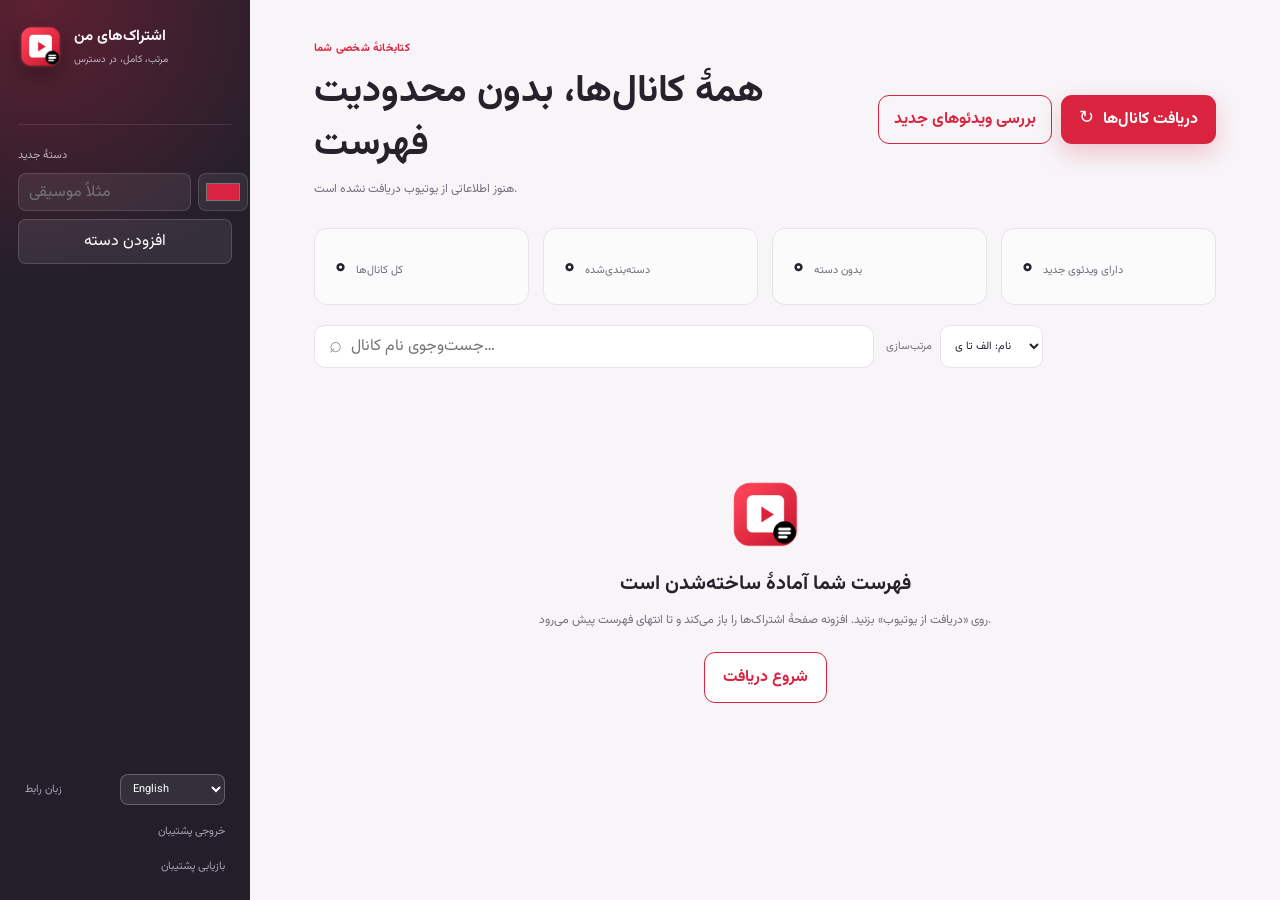
<file: dashboard/index.html>
<!doctype html>
<html lang="en" dir="ltr">
  <head>
    <meta charset="utf-8">
    <meta name="viewport" content="width=device-width, initial-scale=1">
    <title>مدیر اشتراک‌های یوتیوب</title>
    <link rel="stylesheet" href="styles.css">
  </head>
  <body>
    <div class="app-shell">
      <aside class="sidebar">
        <a class="brand" href="#top" aria-label="مدیر اشتراک‌های یوتیوب">
          <img src="../icons/icon-48.png" width="44" height="44" alt="">
          <span><strong>اشتراک‌های من</strong><small>مرتب، کامل، در دسترس</small></span>
        </a>

        <nav id="category-list" class="category-list" aria-label="دسته‌ها"></nav>

        <form id="category-form" class="category-form">
          <label for="category-name">دستهٔ جدید</label>
          <div>
            <input id="category-name" maxlength="32" placeholder="مثلاً موسیقی" required>
            <input id="category-color" type="color" value="#d9233f" aria-label="رنگ دسته">
          </div>
          <button type="submit">افزودن دسته</button>
        </form>

        <div class="sidebar-footer">
          <label class="language-setting" for="interface-language"><span>زبان رابط</span>
            <select id="interface-language" aria-label="زبان رابط">
              <option value="fa">فارسی</option>
              <option value="en" selected>English</option>
            </select>
          </label>
          <button id="export-data" class="text-button" type="button">خروجی پشتیبان</button>
          <label class="text-button file-button">بازیابی پشتیبان<input id="import-data" type="file" accept="application/json,.json"></label>
        </div>
      </aside>

      <main id="top" class="main-content">
        <header class="topbar">
          <div>
            <p class="eyebrow">کتابخانهٔ شخصی شما</p>
            <h1>همهٔ کانال‌ها، بدون محدودیت فهرست</h1>
            <p id="sync-meta" class="sync-meta">هنوز اطلاعاتی از یوتیوب دریافت نشده است.</p>
          </div>
          <div class="top-actions">
            <button id="video-sync-button" class="secondary-button" type="button">
              بررسی ویدئوهای جدید
            </button>
            <button id="sync-button" class="primary-button" type="button">
              <span class="sync-icon" aria-hidden="true">↻</span>
              دریافت کانال‌ها
            </button>
          </div>
        </header>

        <section id="scan-panel" class="scan-panel" hidden aria-live="polite">
          <div class="spinner" aria-hidden="true"></div>
          <div>
            <strong id="scan-title">در حال بازکردن فهرست اشتراک‌ها…</strong>
            <p id="scan-detail">ممکن است با توجه به تعداد کانال‌ها کمی طول بکشد.</p>
          </div>
          <button id="cancel-scan" class="ghost-button" type="button">لغو</button>
        </section>

        <section class="stats" aria-label="آمار">
          <article><strong id="total-count">۰</strong><span>کل کانال‌ها</span></article>
          <article><strong id="categorized-count">۰</strong><span>دسته‌بندی‌شده</span></article>
          <article><strong id="uncategorized-count">۰</strong><span>بدون دسته</span></article>
          <article><strong id="new-video-channel-count">۰</strong><span>دارای ویدئوی جدید</span></article>
        </section>

        <section class="toolbar" aria-label="ابزارهای فهرست">
          <label class="search-box">
            <span aria-hidden="true">⌕</span>
            <input id="search-input" type="search" placeholder="جست‌وجوی نام کانال…" autocomplete="off">
          </label>
          <label class="sort-box">مرتب‌سازی
            <select id="sort-select">
              <option value="title-asc">نام: الف تا ی</option>
              <option value="title-desc">نام: ی تا الف</option>
              <option value="category">تعداد دسته‌ها</option>
            </select>
          </label>
          <button id="clear-all-new" class="ghost-button" type="button" hidden>همه دیده شدند</button>
        </section>

        <div id="notice" class="notice" hidden role="status"></div>

        <section id="empty-state" class="empty-state">
          <img src="../icons/icon-96.png" width="72" height="72" alt="">
          <h2>فهرست شما آمادهٔ ساخته‌شدن است</h2>
          <p>روی «دریافت از یوتیوب» بزنید. افزونه صفحهٔ اشتراک‌ها را باز می‌کند و تا انتهای فهرست پیش می‌رود.</p>
          <button id="empty-sync-button" class="secondary-button" type="button">شروع دریافت</button>
        </section>

        <section id="channel-grid" class="channel-grid" aria-label="کانال‌ها"></section>
      </main>
    </div>

    <script src="../shared/avatar-cache.js"></script>
    <script src="../shared/channel-data.js"></script>
    <script src="../shared/ui-language.js"></script>
    <script src="app.js"></script>
  </body>
</html>
</file>
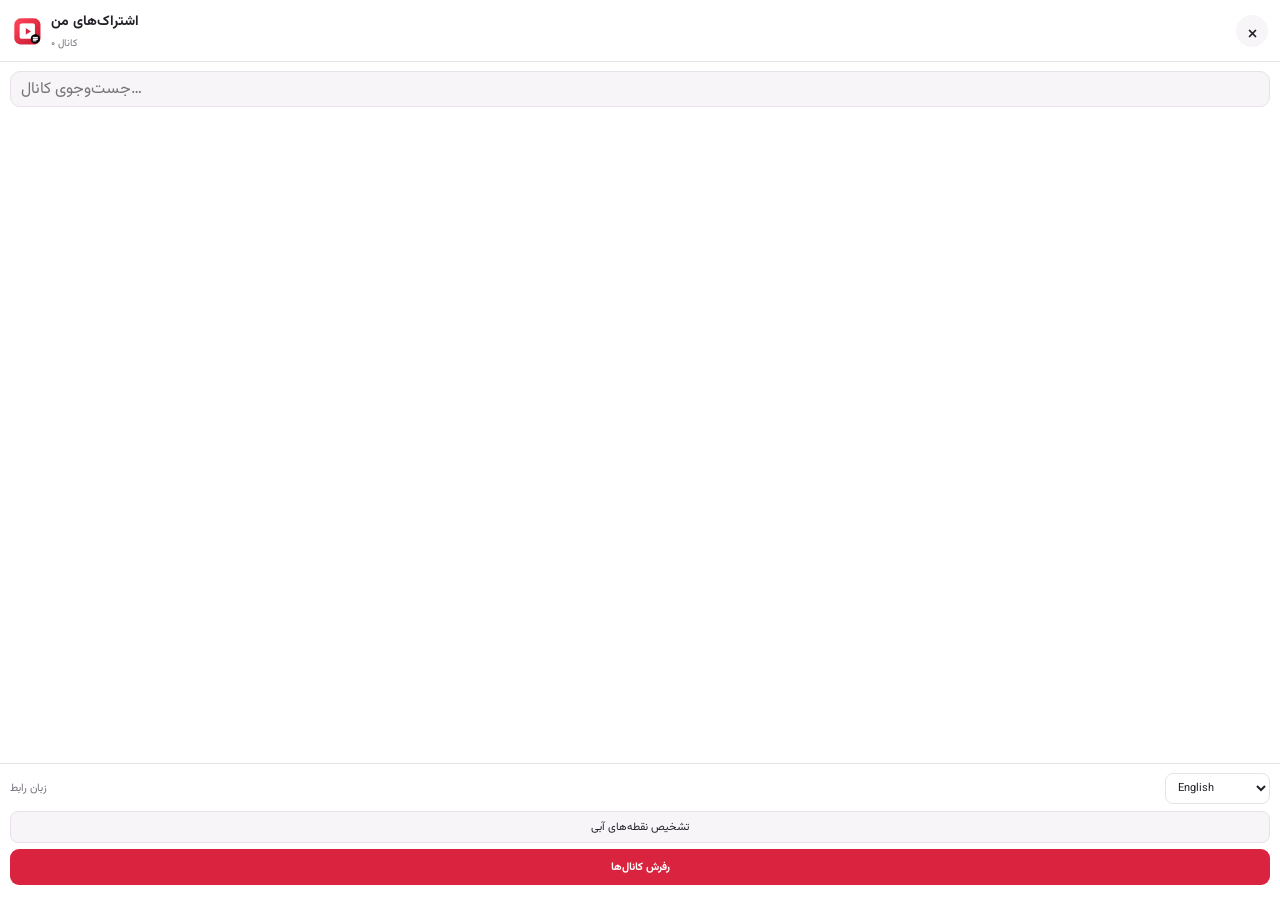
<file: sidebar/index.html>
<!doctype html>
<html lang="en" dir="ltr">
  <head>
    <meta charset="utf-8">
    <meta name="viewport" content="width=device-width, initial-scale=1">
    <title>اشتراک‌های یوتیوب</title>
    <link rel="stylesheet" href="styles.css">
  </head>
  <body>
    <header>
      <div class="heading">
        <img src="../icons/icon-48.png" alt="" width="30" height="30">
        <div>
          <strong>اشتراک‌های من</strong>
          <small id="result-count">۰ کانال</small>
        </div>
      </div>
      <button id="close-sidebar" class="icon-button" type="button" title="بستن پنل" aria-label="بستن پنل">×</button>
    </header>

    <div class="search-wrap">
      <input id="search" type="search" placeholder="جست‌وجوی کانال…" aria-label="جست‌وجوی کانال">
    </div>

    <nav id="filters" aria-label="دسته‌ها"></nav>
    <main id="channel-list" aria-live="polite"></main>

    <footer>
      <label class="language-setting" for="interface-language"><span>زبان رابط</span>
        <select id="interface-language" aria-label="زبان رابط">
          <option value="fa">فارسی</option>
          <option value="en" selected>English</option>
        </select>
      </label>
      <small id="refresh-status" role="status" aria-live="polite"></small>
      <button id="diagnose-blue-dots" class="diagnostic-button" type="button">تشخیص نقطه‌های آبی</button>
      <button id="refresh-channels" type="button">رفرش کانال‌ها</button>
      <small id="extension-version" aria-label="نسخهٔ افزونه"></small>
    </footer>
    <dialog id="diagnostic-dialog" aria-labelledby="diagnostic-title">
      <h2 id="diagnostic-title">گزارش تشخیصی نقطه‌های آبی</h2>
      <p>گزارش را بررسی کنید یا کپی کنید و اینجا بفرستید. گزارش فقط در همین پنل ساخته می‌شود.</p>
      <textarea id="diagnostic-output" rows="16" readonly spellcheck="false"></textarea>
      <div class="diagnostic-actions">
        <button id="copy-diagnostic" type="button">کپی گزارش</button>
        <button id="close-diagnostic" type="button">بستن</button>
      </div>
    </dialog>
    <script src="../shared/channel-data.js"></script>
    <script src="../shared/avatar-cache.js"></script>
    <script src="../shared/ui-language.js"></script>
    <script src="app.js"></script>
  </body>
</html>
</file>
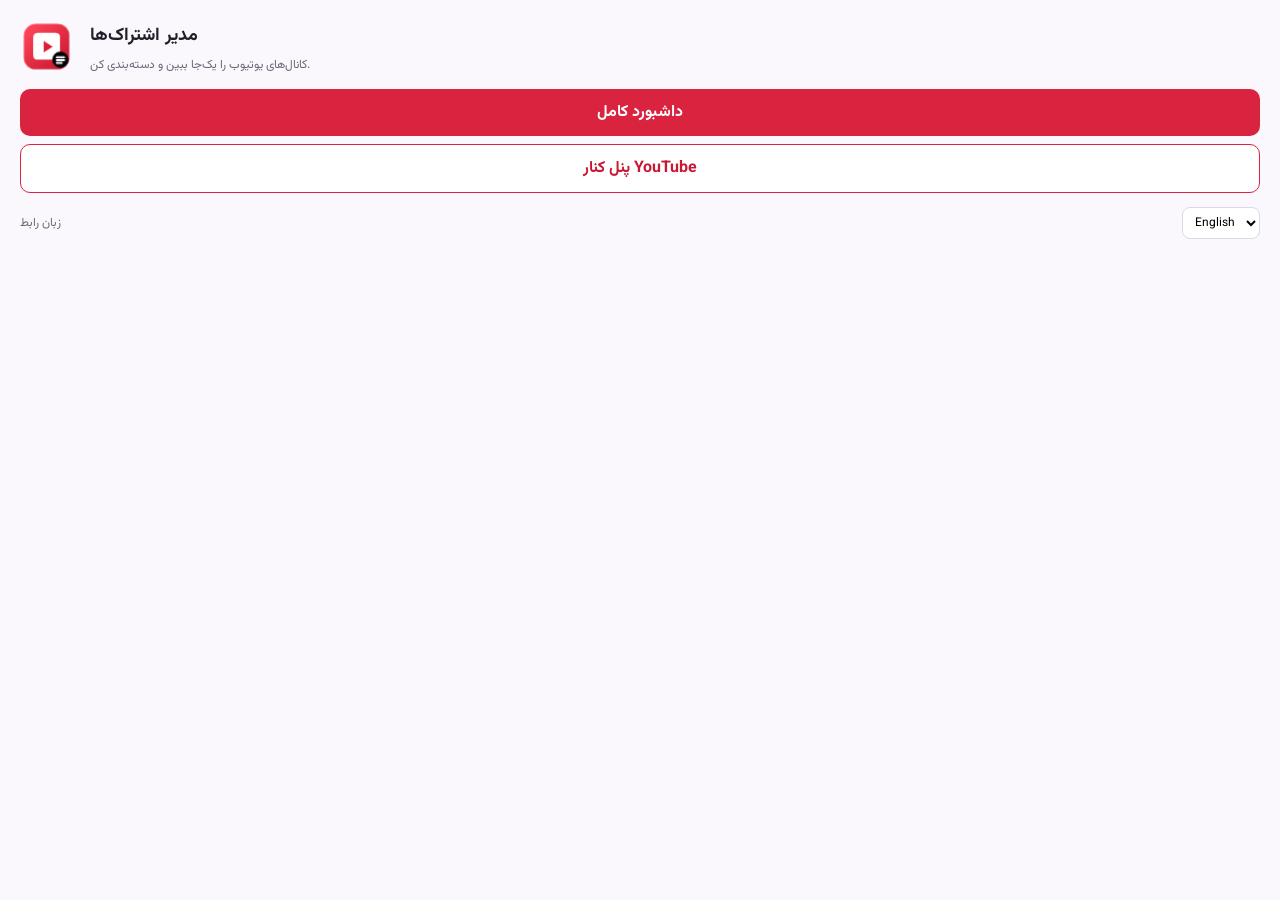
<file: popup/popup.html>
<!doctype html>
<html lang="en" dir="ltr">
  <head>
    <meta charset="utf-8">
    <meta name="viewport" content="width=device-width, initial-scale=1">
    <title>مدیر اشتراک‌ها</title>
    <link rel="stylesheet" href="popup.css">
  </head>
  <body>
    <main>
      <img src="../icons/icon-48.png" alt="" width="52" height="52">
      <div>
        <h1>مدیر اشتراک‌ها</h1>
        <p>کانال‌های یوتیوب را یک‌جا ببین و دسته‌بندی کن.</p>
      </div>
      <div class="actions">
        <button id="open-dashboard" type="button">داشبورد کامل</button>
        <button id="open-sidebar" class="secondary" type="button">پنل کنار YouTube</button>
      </div>
      <label class="language-setting" for="interface-language"><span>زبان رابط</span>
        <select id="interface-language" aria-label="زبان رابط">
          <option value="fa">فارسی</option>
          <option value="en" selected>English</option>
        </select>
      </label>
    </main>
    <script src="../shared/ui-language.js"></script>
    <script src="popup.js"></script>
  </body>
</html>
</file>
<file: dashboard/styles.css>
:root {
  color-scheme: light;
  font-family: "Vazirmatn YSO", Tahoma, sans-serif;
  font-synthesis: none;
  --bg: #f7f5f8;
  --surface: #ffffff;
  --text: #25222c;
  --muted: #746e7d;
  --line: #e8e3eb;
  --accent: #d9233f;
  --accent-dark: #b81732;
  --soft-accent: #fff0f2;
  --sidebar: #221f2b;
  --sidebar-text: #f8f5fa;
  --shadow: 0 12px 35px rgba(42, 32, 50, 0.08);
}

* {
  box-sizing: border-box;
}

html {
  scroll-behavior: smooth;
}

body {
  margin: 0;
  min-width: 760px;
  color: var(--text);
  background: var(--bg);
}

button,
input,
select {
  font: inherit;
}

button,
a,
select,
input[type="color"] {
  -webkit-tap-highlight-color: transparent;
}

button:focus-visible,
a:focus-visible,
input:focus-visible,
select:focus-visible {
  outline: 3px solid rgba(217, 35, 63, 0.25);
  outline-offset: 2px;
}

.app-shell {
  display: grid;
  grid-template-columns: 250px minmax(0, 1fr);
  min-height: 100vh;
}

.sidebar {
  position: sticky;
  top: 0;
  display: flex;
  flex-direction: column;
  height: 100vh;
  padding: 24px 18px 18px;
  color: var(--sidebar-text);
  background:
    radial-gradient(circle at 15% 0%, rgba(217, 35, 63, 0.32), transparent 31%),
    var(--sidebar);
  overflow-y: auto;
}

.brand {
  display: flex;
  align-items: center;
  gap: 12px;
  color: inherit;
  text-decoration: none;
  margin-bottom: 30px;
}

.brand img {
  flex: 0 0 auto;
  border-radius: 13px;
  box-shadow: 0 8px 18px rgba(0, 0, 0, 0.24);
}

.brand span {
  display: flex;
  flex-direction: column;
  gap: 4px;
}

.brand strong {
  font-size: 15px;
}

.brand small {
  color: #bcb5c4;
  font-size: 10px;
}

.category-list {
  display: flex;
  flex-direction: column;
  gap: 5px;
}

.category-row {
  display: grid;
  grid-template-columns: minmax(0, 1fr) auto;
  align-items: center;
  gap: 4px;
}

.category-filter,
.category-menu-button {
  border: 0;
  color: #ddd7e2;
  background: transparent;
  cursor: pointer;
}

.category-filter {
  display: flex;
  align-items: center;
  gap: 10px;
  min-width: 0;
  padding: 10px 12px;
  border-radius: 9px;
  text-align: right;
}

.category-filter span:nth-child(2) {
  overflow: hidden;
  text-overflow: ellipsis;
  white-space: nowrap;
}

.category-filter .count {
  margin-inline-start: auto;
  color: #a9a2b0;
  font-size: 11px;
}

.category-filter:hover,
.category-filter.active {
  color: #fff;
  background: rgba(255, 255, 255, 0.09);
}

.category-filter.active {
  box-shadow: inset -3px 0 var(--accent);
}

.category-dot {
  width: 9px;
  height: 9px;
  flex: 0 0 auto;
  border-radius: 50%;
  background: currentColor;
}

.category-menu-button {
  width: 29px;
  height: 29px;
  border-radius: 8px;
  opacity: 0;
}

.category-row:hover .category-menu-button,
.category-menu-button:focus-visible {
  opacity: 1;
}

.category-menu-button:hover {
  background: rgba(255, 255, 255, 0.1);
}

.category-form {
  margin-top: 26px;
  padding-top: 22px;
  border-top: 1px solid rgba(255, 255, 255, 0.1);
}

.category-form label {
  display: block;
  margin-bottom: 9px;
  color: #bcb5c4;
  font-size: 11px;
}

.category-form > div {
  display: grid;
  grid-template-columns: minmax(0, 1fr) 34px;
  gap: 7px;
}

.category-form input[type="text"],
.category-form input:not([type]) {
  min-width: 0;
}

.category-form input {
  height: 38px;
  border: 1px solid rgba(255, 255, 255, 0.13);
  border-radius: 8px;
  color: #fff;
  background: rgba(255, 255, 255, 0.07);
}

.category-form input#category-name {
  width: 100%;
  padding: 0 10px;
}

.category-form input[type="color"] {
  padding: 5px;
  cursor: pointer;
}

.category-form button {
  width: 100%;
  margin-top: 8px;
  border: 1px solid rgba(255, 255, 255, 0.15);
  border-radius: 8px;
  padding: 9px;
  color: #fff;
  background: rgba(255, 255, 255, 0.08);
  cursor: pointer;
}

.category-form button:hover {
  background: rgba(255, 255, 255, 0.14);
}

.sidebar-footer {
  display: grid;
  gap: 4px;
  margin-top: auto;
  padding-top: 24px;
}

.language-setting {
  display: flex;
  align-items: center;
  justify-content: space-between;
  gap: 8px;
  padding: 7px;
  color: #aaa3b2;
  font-size: 11px;
}

.language-setting select {
  min-width: 105px;
  border: 1px solid rgba(255, 255, 255, 0.24);
  border-radius: 8px;
  padding: 5px 8px;
  color: #fff;
  background: rgba(255, 255, 255, 0.08);
  font: inherit;
}

.yso-english { font-family: Arial, "Segoe UI", sans-serif; }

.text-button {
  border: 0;
  padding: 7px;
  color: #aaa3b2;
  background: transparent;
  text-align: right;
  font-size: 11px;
  cursor: pointer;
}

.text-button:hover {
  color: #fff;
}

.file-button input {
  display: none;
}

.main-content {
  width: 100%;
  max-width: 1460px;
  margin: 0 auto;
  padding: 40px clamp(28px, 5vw, 74px) 70px;
}

.topbar {
  display: flex;
  align-items: center;
  justify-content: space-between;
  gap: 24px;
}

.top-actions {
  display: flex;
  align-items: center;
  gap: 9px;
  flex: 0 0 auto;
}

.eyebrow {
  margin: 0 0 8px;
  color: var(--accent);
  font-size: 11px;
  font-weight: 700;
  letter-spacing: 0.02em;
}

h1 {
  margin: 0;
  font-size: clamp(24px, 3vw, 38px);
  line-height: 1.4;
}

.sync-meta {
  margin: 9px 0 0;
  color: var(--muted);
  font-size: 12px;
}

.primary-button,
.secondary-button,
.ghost-button {
  border-radius: 11px;
  padding: 12px 18px;
  cursor: pointer;
  transition: transform 120ms ease, background 120ms ease;
}

.primary-button {
  flex: 0 0 auto;
  border: 0;
  color: #fff;
  background: var(--accent);
  box-shadow: 0 9px 24px rgba(217, 35, 63, 0.24);
  font-weight: 700;
}

.primary-button:hover {
  background: var(--accent-dark);
  transform: translateY(-1px);
}

.primary-button:disabled {
  cursor: wait;
  opacity: 0.65;
  transform: none;
}

.sync-icon {
  display: inline-block;
  margin-inline-end: 5px;
  font-size: 18px;
  line-height: 0;
}

.scan-panel {
  display: grid;
  grid-template-columns: auto 1fr auto;
  align-items: center;
  gap: 15px;
  margin-top: 24px;
  padding: 16px 18px;
  border: 1px solid #ffd6dc;
  border-radius: 13px;
  background: var(--soft-accent);
}

.scan-panel[hidden] {
  display: none;
}

.scan-panel p {
  margin: 4px 0 0;
  color: var(--muted);
  font-size: 11px;
}

.spinner {
  width: 28px;
  height: 28px;
  border: 3px solid #f6c0c9;
  border-top-color: var(--accent);
  border-radius: 50%;
  animation: spin 900ms linear infinite;
}

@keyframes spin {
  to { transform: rotate(360deg); }
}

.ghost-button {
  border: 1px solid #e4b9c0;
  padding: 7px 12px;
  color: #8b3443;
  background: transparent;
  font-size: 11px;
}

.stats {
  display: grid;
  grid-template-columns: repeat(4, minmax(0, 1fr));
  gap: 14px;
  margin: 30px 0 20px;
}

.stats article {
  display: flex;
  align-items: baseline;
  gap: 10px;
  padding: 18px 20px;
  border: 1px solid var(--line);
  border-radius: 13px;
  background: rgba(255, 255, 255, 0.67);
}

.stats strong {
  font-size: 25px;
}

.stats span {
  color: var(--muted);
  font-size: 11px;
}

.toolbar {
  display: flex;
  align-items: center;
  gap: 12px;
  margin-bottom: 22px;
}

.search-box {
  display: flex;
  align-items: center;
  flex: 1 1 auto;
  max-width: 560px;
  height: 43px;
  padding: 0 14px;
  border: 1px solid var(--line);
  border-radius: 11px;
  background: var(--surface);
}

.search-box span {
  color: #9a94a0;
  font-size: 22px;
}

.search-box input {
  width: 100%;
  border: 0;
  padding: 0 9px;
  outline: 0;
  color: var(--text);
  background: transparent;
}

.sort-box {
  display: flex;
  align-items: center;
  gap: 8px;
  color: var(--muted);
  font-size: 11px;
}

.sort-box select {
  height: 43px;
  border: 1px solid var(--line);
  border-radius: 10px;
  padding: 0 10px;
  color: var(--text);
  background: var(--surface);
}

.notice {
  margin: 0 0 18px;
  padding: 12px 15px;
  border-radius: 10px;
  color: #375c43;
  background: #eaf7ee;
  font-size: 12px;
}

.notice.error {
  color: #8a2638;
  background: #fff0f2;
}

.empty-state {
  display: grid;
  justify-items: center;
  max-width: 560px;
  margin: 70px auto 0;
  padding: 40px;
  text-align: center;
}

.empty-state h2 {
  margin: 18px 0 8px;
  font-size: 20px;
}

.empty-state p {
  max-width: 460px;
  margin: 0 0 20px;
  color: var(--muted);
  font-size: 12px;
  line-height: 2;
}

.secondary-button {
  border: 1px solid var(--accent);
  color: var(--accent);
  background: #fff;
  font-weight: 700;
}

.secondary-button:hover {
  color: #fff;
  background: var(--accent);
}

.top-actions .secondary-button {
  padding: 11px 15px;
  background: transparent;
}

.channel-grid {
  display: grid;
  grid-template-columns: repeat(auto-fill, minmax(270px, 1fr));
  gap: 14px;
}

.channel-card {
  display: grid;
  grid-template-columns: 56px minmax(0, 1fr);
  gap: 13px;
  min-height: 152px;
  padding: 17px;
  border: 1px solid var(--line);
  border-radius: 14px;
  background: var(--surface);
  box-shadow: 0 1px 0 rgba(35, 28, 41, 0.02);
  transition: transform 120ms ease, box-shadow 120ms ease;
}

.channel-card:hover {
  transform: translateY(-2px);
  box-shadow: var(--shadow);
}

.removed-card {
  border-color: #f2d3b4;
  background: #fffaf5;
}

.removed-info {
  display: block;
  margin-top: 8px;
  color: #a86422;
  font-size: 10px;
  line-height: 1.7;
}

.new-videos-panel {
  display: grid;
  gap: 8px;
  grid-column: 1 / -1;
  margin-top: 4px;
  border-radius: 9px;
  padding: 10px;
  background: #fff0f2;
}

.new-videos-header {
  display: flex;
  align-items: center;
  justify-content: space-between;
  gap: 8px;
  color: #b81732;
  font-size: 10px;
}

.new-video-items {
  display: grid;
  gap: 6px;
}

.new-video-item {
  display: grid;
  grid-template-columns: 72px minmax(0, 1fr);
  align-items: center;
  gap: 8px;
  min-width: 0;
  border-radius: 7px;
  padding: 5px;
  color: #352f39;
  background: rgba(255, 255, 255, 0.7);
  text-decoration: none;
}

.new-video-item:hover {
  background: #fff;
}

.new-video-thumbnail {
  display: grid;
  place-items: center;
  width: 72px;
  aspect-ratio: 16 / 9;
  border-radius: 5px;
  background: #e7dfe3;
  overflow: hidden;
}

.new-video-thumbnail img {
  width: 100%;
  height: 100%;
  object-fit: cover;
}

.new-video-text {
  display: flex;
  flex-direction: column;
  gap: 4px;
  min-width: 0;
}

.new-video-text strong {
  display: -webkit-box;
  overflow: hidden;
  font-size: 10px;
  line-height: 1.6;
  -webkit-box-orient: vertical;
  -webkit-line-clamp: 2;
}

.new-video-text small,
.new-video-more {
  color: #8d7379;
  font-size: 8px;
}

.new-video-more {
  text-align: center;
}

.mark-seen-button {
  flex: 0 0 auto;
  border: 0;
  border-radius: 7px;
  padding: 5px 8px;
  color: #6f4c53;
  background: #f7dce1;
  font-size: 9px;
  cursor: pointer;
}

.mark-seen-button:hover {
  color: #fff;
  background: var(--accent);
}

.avatar {
  display: grid;
  place-items: center;
  width: 56px;
  height: 56px;
  border-radius: 50%;
  color: #fff;
  background: linear-gradient(145deg, #e24c63, #81293c);
  overflow: hidden;
  font-size: 20px;
  font-weight: 700;
}

.avatar img {
  width: 100%;
  height: 100%;
  object-fit: cover;
}

.channel-body {
  display: flex;
  flex-direction: column;
  align-items: flex-start;
  justify-content: center;
  min-width: 0;
  overflow: hidden;
}

.channel-link {
  display: block;
  width: 100%;
  overflow: hidden;
  margin-top: 3px;
  color: var(--text);
  text-decoration: none;
  text-overflow: ellipsis;
  white-space: nowrap;
  font-size: 14px;
  font-weight: 700;
}

.channel-link:hover {
  color: var(--accent);
}

.channel-handle {
  display: block;
  width: 100%;
  overflow: hidden;
  margin-top: 7px;
  color: #918b96;
  direction: ltr;
  text-align: right;
  text-overflow: ellipsis;
  white-space: nowrap;
  font-size: 9px;
  font-weight: 400;
  line-height: 1.5;
}

.chips {
  display: flex;
  flex-wrap: wrap;
  gap: 5px;
  grid-column: 1 / -1;
  align-self: end;
  margin-top: 6px;
}

.chip {
  border: 1px solid var(--chip-color, #d7d1da);
  border-radius: 999px;
  padding: 5px 9px;
  color: #716a76;
  background: #fff;
  font-size: 9px;
  cursor: pointer;
}

.chip:hover {
  background: #f7f4f8;
}

.chip.selected {
  color: #fff;
  background: var(--chip-color, var(--accent));
}

.no-category {
  align-self: center;
  color: #9a949f;
  font-size: 10px;
}

.no-results {
  grid-column: 1 / -1;
  padding: 50px 20px;
  color: var(--muted);
  text-align: center;
}

@media (max-width: 920px) {
  .app-shell { grid-template-columns: 215px minmax(0, 1fr); }
  .main-content { padding-inline: 26px; }
  .stats { grid-template-columns: repeat(2, minmax(0, 1fr)); }
  .stats article { flex-direction: column; gap: 2px; }
  .toolbar { align-items: stretch; flex-direction: column; }
  .topbar { align-items: flex-start; flex-direction: column; }
  .top-actions { width: 100%; }
  .top-actions button { flex: 1; }
  .search-box { max-width: none; }
}

@media (prefers-reduced-motion: reduce) {
  *, *::before, *::after {
    scroll-behavior: auto !important;
    animation-duration: 0.01ms !important;
    transition-duration: 0.01ms !important;
  }
}
@font-face {
  font-family: "Vazirmatn YSO";
  src: url("../fonts/Vazirmatn.woff2") format("woff2");
  font-style: normal;
  font-weight: 100 900;
  font-display: swap;
}
</file>
<file: sidebar/styles.css>
@font-face {
  font-family: "Vazirmatn YSO";
  src: url("../fonts/Vazirmatn.woff2") format("woff2");
  font-style: normal;
  font-weight: 100 900;
  font-display: swap;
}

:root {
  color-scheme: light dark;
  font-family: "Vazirmatn YSO", Tahoma, sans-serif;
  --background: #ffffff;
  --surface: #f7f5f8;
  --text: #252129;
  --muted: #77717b;
  --border: #e7e2e9;
  --accent: #d9233f;
}

@media (prefers-color-scheme: dark) {
  :root {
    --background: #1f1f1f;
    --surface: #2a292b;
    --text: #f3eff5;
    --muted: #aaa3ae;
    --border: #403b43;
  }
}

* { box-sizing: border-box; }

html,
body {
  width: 100%;
  height: 100%;
  margin: 0;
  overflow: hidden;
  color: var(--text);
  background: var(--background);
}

body {
  display: grid;
  grid-template-rows: auto auto auto minmax(0, 1fr) auto;
}

header {
  display: flex;
  align-items: center;
  justify-content: space-between;
  min-height: 62px;
  padding: 10px 12px;
  border-bottom: 1px solid var(--border);
}

.heading {
  display: flex;
  align-items: center;
  min-width: 0;
  gap: 9px;
}

.heading > div { display: grid; min-width: 0; }
.heading strong { font-size: 14px; }
.heading small { margin-top: 3px; color: var(--muted); font-size: 10px; }

button,
input { font: inherit; }

.icon-button {
  width: 32px;
  height: 32px;
  border: 0;
  border-radius: 50%;
  color: var(--text);
  background: var(--surface);
  font-size: 22px;
  cursor: pointer;
}

.search-wrap { padding: 9px 10px 6px; }

#search {
  width: 100%;
  height: 36px;
  border: 1px solid var(--border);
  border-radius: 10px;
  padding: 0 10px;
  outline: 0;
  color: var(--text);
  background: var(--surface);
}

#search:focus {
  border-color: var(--accent);
  box-shadow: 0 0 0 2px color-mix(in srgb, var(--accent) 13%, transparent);
}

#filters {
  display: flex;
  gap: 6px;
  min-height: 48px;
  padding: 4px 10px 12px;
  overflow-x: auto;
  scrollbar-width: auto;
  overscroll-behavior-x: contain;
  scroll-behavior: smooth;
}

#filters::-webkit-scrollbar { height: 12px; }
#filters::-webkit-scrollbar-thumb { border: 3px solid var(--background); border-radius: 8px; background: var(--muted); }

.filter {
  display: inline-flex;
  align-items: center;
  flex: 0 0 auto;
  gap: 6px;
  height: 32px;
  border: 1px solid var(--border);
  border-radius: 15px;
  padding: 0 9px;
  color: var(--text);
  background: var(--background);
  font-size: 11px;
  cursor: pointer;
}

.filter::before {
  content: "";
  width: 7px;
  height: 7px;
  border-radius: 50%;
  background: var(--filter-color);
}

.filter.active {
  border-color: var(--filter-color);
  background: color-mix(in srgb, var(--filter-color) 10%, var(--background));
}

.filter-count { color: var(--muted); font-size: 9px; }

.filter.reorderable { cursor: grab; }
.filter.reorderable:active { cursor: grabbing; }
.filter.dragging { opacity: 0.42; }
.filter.drop-target {
  outline: 2px solid var(--accent);
  outline-offset: 2px;
}

#channel-list {
  min-height: 0;
  padding: 0 7px 8px;
  overflow-y: auto;
  overscroll-behavior: contain;
  scrollbar-width: thin;
}

.channel {
  display: flex;
  align-items: center;
  gap: 7px;
  min-height: 61px;
  padding: 6px 4px;
  border-bottom: 1px solid var(--border);
}

.channel-link {
  display: flex;
  align-items: center;
  flex: 1 1 auto;
  min-width: 0;
  gap: 9px;
  color: inherit;
  text-decoration: none;
}

.avatar {
  position: relative;
  display: grid;
  place-items: center;
  flex: 0 0 41px;
  width: 41px;
  height: 41px;
  border-radius: 50%;
  overflow: hidden;
  color: #fff;
  background: #a54255;
  font-size: 15px;
}

.avatar img {
  position: absolute;
  inset: 0;
  width: 100%;
  height: 100%;
  object-fit: cover;
}

.identity { display: grid; min-width: 0; }
.identity strong,
.identity small {
  overflow: hidden;
  text-overflow: ellipsis;
  white-space: nowrap;
}
.identity strong { font-size: 12px; line-height: 1.55; }
.identity small { color: var(--muted); font-size: 9px; line-height: 1.5; direction: ltr; text-align: right; }

.new-video-dot {
  flex: 0 0 auto;
  width: 9px;
  height: 9px;
  margin-inline: 5px 3px;
  border-radius: 50%;
  background: #065fd4;
  box-shadow: 0 0 0 2px color-mix(in srgb, #065fd4 16%, transparent);
}

@media (prefers-color-scheme: dark) {
  .new-video-dot { background: #3ea6ff; box-shadow: 0 0 0 2px rgba(62, 166, 255, 0.2); }
}

.empty {
  margin: 34px 13px;
  color: var(--muted);
  font-size: 11px;
  line-height: 1.9;
  text-align: center;
}

footer {
  padding: 9px 10px;
  border-top: 1px solid var(--border);
}

.language-setting {
  display: flex;
  align-items: center;
  justify-content: space-between;
  gap: 8px;
  margin-bottom: 7px;
  color: var(--muted);
  font-size: 11px;
}

.language-setting select {
  min-width: 105px;
  border: 1px solid var(--border);
  border-radius: 8px;
  padding: 5px 8px;
  color: var(--text);
  background: var(--background);
  font: inherit;
}

.yso-english { font-family: Arial, "Segoe UI", sans-serif; }

#refresh-status {
  display: block;
  min-height: 0;
  margin: 0 2px 6px;
  color: var(--muted);
  font-size: 10px;
  line-height: 1.6;
}

#refresh-status:empty { display: none; }

#refresh-channels {
  width: 100%;
  height: 36px;
  border: 0;
  border-radius: 9px;
  color: #fff;
  background: var(--accent);
  font-size: 11px;
  font-weight: 700;
  cursor: pointer;
}

#refresh-channels:disabled { opacity: 0.65; cursor: wait; }

.diagnostic-button,
.diagnostic-actions button {
  width: 100%;
  min-height: 32px;
  margin-bottom: 6px;
  border: 1px solid var(--border);
  border-radius: 8px;
  color: var(--text);
  background: var(--surface);
  font: inherit;
  font-size: 11px;
  cursor: pointer;
}

.diagnostic-button:disabled { opacity: .6; cursor: wait; }

#diagnostic-dialog {
  width: min(94vw, 520px);
  max-height: 84vh;
  border: 1px solid var(--border);
  border-radius: 12px;
  padding: 16px;
  color: var(--text);
  background: var(--background);
  box-shadow: 0 12px 40px rgba(0, 0, 0, .24);
}

#diagnostic-dialog::backdrop { background: rgba(20, 16, 25, .48); }
#diagnostic-title { margin: 0 0 8px; font-size: 15px; }
#diagnostic-dialog p { color: var(--muted); font-size: 11px; line-height: 1.7; }
#diagnostic-output {
  width: 100%;
  height: min(52vh, 420px);
  margin: 10px 0;
  border: 1px solid var(--border);
  border-radius: 8px;
  padding: 8px;
  color: var(--text);
  background: var(--surface);
  font: 11px/1.5 Consolas, monospace;
  direction: ltr;
  text-align: left;
  resize: vertical;
}
.diagnostic-actions { display: flex; gap: 8px; }
.diagnostic-actions button { margin: 0; }
.diagnostic-actions button:first-child { color: #fff; border-color: var(--accent); background: var(--accent); }

#extension-version {
  display: block;
  margin-top: 6px;
  color: var(--muted);
  font-size: 9px;
  line-height: 1.4;
  text-align: center;
}
</file>
<file: popup/popup.css>
:root {
  font-family: "Vazirmatn YSO", Tahoma, sans-serif;
  color: #211f2a;
  background: #faf8fc;
}

body {
  margin: 0;
  min-width: 320px;
}

main {
  display: grid;
  grid-template-columns: 58px 1fr;
  gap: 14px 12px;
  padding: 20px;
}

h1 {
  margin: 2px 0 5px;
  font-size: 18px;
}

p {
  margin: 0;
  color: #6d6878;
  font-size: 12px;
  line-height: 1.7;
}

.actions {
  grid-column: 1 / -1;
  display: grid;
  gap: 8px;
}

button {
  border: 0;
  border-radius: 10px;
  padding: 11px 16px;
  color: white;
  background: #d9233f;
  font: inherit;
  font-weight: 700;
  cursor: pointer;
}

button:hover {
  background: #bd1731;
}

button.secondary {
  border: 1px solid #d9233f;
  color: #c71935;
  background: #fff;
}

button.secondary:hover {
  color: #fff;
  background: #d9233f;
}
@font-face {
  font-family: "Vazirmatn YSO";
  src: url("../fonts/Vazirmatn.woff2") format("woff2");
  font-style: normal;
  font-weight: 100 900;
  font-display: swap;
}

body {
  min-width: 300px;
  color: #211f2a;
  background: #faf8fc;
  font-family: "Vazirmatn YSO", Tahoma, sans-serif;
}

.language-setting {
  grid-column: 1 / -1;
  display: flex;
  align-items: center;
  justify-content: space-between;
  gap: 8px;
  color: #6d6878;
  font-size: 12px;
}

.language-setting select {
  border: 1px solid #ded9e5;
  border-radius: 8px;
  padding: 5px 8px;
  background: #fff;
  font: inherit;
}

.yso-english { font-family: Arial, "Segoe UI", sans-serif; }
</file>
